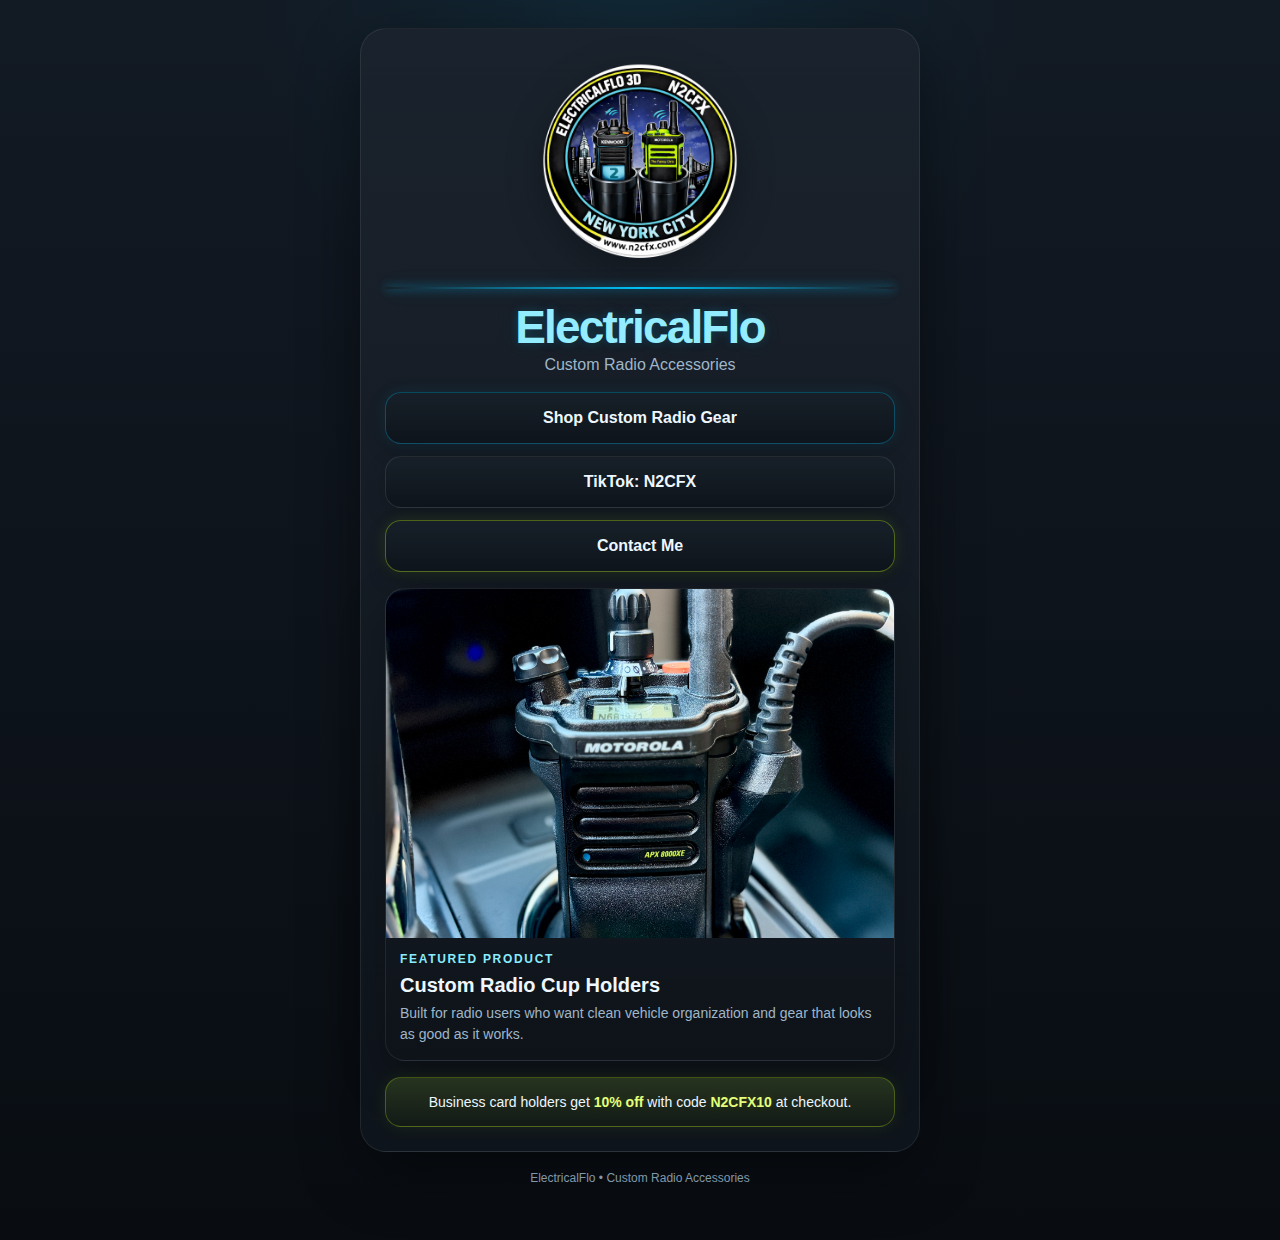
<file: connect/index.html>
<!DOCTYPE html>
<html lang="en">
<head>
  <meta charset="UTF-8" />
  <meta name="viewport" content="width=device-width, initial-scale=1.0" />
  <title>ElectricalFlo | N2CFX</title>
  <meta name="description" content="ElectricalFlo custom radio accessories." />

  <style>
    :root{
      --bg:#0b1118;
      --bg2:#0f1722;
      --panel:#111a24;
      --panel2:#0d141c;
      --text:#eef7ff;
      --muted:#9fb6c9;
      --blue:#00c8ff;
      --blue2:#89ecff;
      --green:#c8ff14;
      --green2:#e4ff7c;
    }

    *{box-sizing:border-box}
    html,body{margin:0;padding:0}

    body{
      font-family:Arial, Helvetica, sans-serif;
      background:
        radial-gradient(circle at top center, rgba(0,200,255,.08), transparent 28%),
        linear-gradient(180deg, #121a24 0%, #090d12 100%);
      color:var(--text);
      display:flex;
      justify-content:center;
      padding:28px 14px 40px;
      min-height:100vh;
    }

    .container{
      width:100%;
      max-width:560px;
    }

    .hero{
      background:
        linear-gradient(180deg, rgba(255,255,255,.03), rgba(255,255,255,.01)),
        linear-gradient(180deg, #131c26 0%, #0b1118 100%);
      border:1px solid rgba(255,255,255,.08);
      border-radius:26px;
      padding:22px 18px 20px;
      text-align:center;
      box-shadow:0 22px 60px rgba(0,0,0,.45);
    }

    .logo{
      width:220px;
      margin:0 auto 12px;
    }

    .logo img{
      width:100%;
      display:block;
      filter:drop-shadow(0 10px 18px rgba(0,0,0,.28));
    }

    .divider{
      width:100%;
      height:2px;
      margin:8px 0 16px;
      background:linear-gradient(90deg, transparent, var(--blue), transparent);
      box-shadow:
        0 0 10px rgba(0,200,255,.75),
        0 0 22px rgba(0,200,255,.18);
      border-radius:999px;
    }

    .brand{
      font-size:46px;
      line-height:.98;
      font-weight:800;
      color:#93ecff;
      margin:0 0 6px;
      letter-spacing:-.04em;
      text-shadow:
        0 0 10px rgba(0,200,255,.18),
        0 0 22px rgba(0,200,255,.08);
    }

    .tagline{
      font-size:16px;
      color:var(--muted);
      margin:0 0 18px;
    }

    .buttons{
      display:grid;
      gap:12px;
      margin-top:4px;
    }

    .button{
      text-decoration:none;
      color:var(--text);
      padding:16px 16px;
      border-radius:16px;
      border:1px solid rgba(255,255,255,.08);
      background:
        linear-gradient(180deg, rgba(255,255,255,.02), rgba(255,255,255,.01)),
        linear-gradient(180deg, #121b25 0%, #0b1118 100%);
      font-size:16px;
      font-weight:700;
      transition:transform .18s ease, border-color .18s ease, box-shadow .18s ease;
      box-shadow:0 8px 22px rgba(0,0,0,.16);
    }

    .button:hover,
    .button:active{
      transform:translateY(-1px);
    }

    .button.shop{
      border-color:rgba(0,200,255,.30);
      box-shadow:
        0 0 16px rgba(0,200,255,.10),
        0 8px 22px rgba(0,0,0,.16);
    }

    .button.shop:hover,
    .button.shop:active{
      border-color:rgba(0,200,255,.52);
      box-shadow:
        0 0 22px rgba(0,200,255,.16),
        0 8px 22px rgba(0,0,0,.16);
    }

    .button.tiktok{
      border-color:rgba(255,255,255,.10);
    }

    .button.tiktok:hover,
    .button.tiktok:active{
      border-color:rgba(0,200,255,.34);
      box-shadow:0 0 18px rgba(0,200,255,.10);
    }

    .button.contact{
      border-color:rgba(200,255,20,.34);
      box-shadow:
        0 0 16px rgba(200,255,20,.10),
        0 8px 22px rgba(0,0,0,.16);
    }

    .button.contact:hover,
    .button.contact:active{
      border-color:rgba(200,255,20,.56);
      box-shadow:
        0 0 22px rgba(200,255,20,.16),
        0 8px 22px rgba(0,0,0,.16);
    }

    .product-card{
      margin-top:16px;
      background:
        linear-gradient(180deg, rgba(255,255,255,.03), rgba(255,255,255,.01)),
        linear-gradient(180deg, #111924 0%, #0b1016 100%);
      border:1px solid rgba(255,255,255,.08);
      border-radius:20px;
      overflow:hidden;
      box-shadow:0 18px 45px rgba(0,0,0,.28);
      text-align:left;
    }

    .product-card img{
      width:100%;
      display:block;
      aspect-ratio: 16 / 11;
      object-fit:cover;
      background:#0d1218;
    }

    .product-copy{
      padding:14px 14px 16px;
    }

    .product-label{
      font-size:12px;
      text-transform:uppercase;
      letter-spacing:.14em;
      color:var(--blue2);
      font-weight:800;
      margin:0 0 8px;
    }

    .product-title{
      font-size:20px;
      font-weight:800;
      margin:0 0 6px;
      color:var(--text);
    }

    .product-desc{
      margin:0;
      color:var(--muted);
      font-size:14px;
      line-height:1.45;
    }

    .perk{
      margin-top:16px;
      padding:14px 16px;
      border-radius:16px;
      background:
        linear-gradient(180deg, rgba(200,255,20,.12), rgba(200,255,20,.04)),
        linear-gradient(180deg, #101821 0%, #0b1016 100%);
      border:1px solid rgba(200,255,20,.26);
      color:var(--text);
      font-size:14px;
      line-height:1.45;
      box-shadow:0 0 18px rgba(200,255,20,.08);
    }

    .perk strong{
      color:var(--green2);
      text-shadow:0 0 10px rgba(200,255,20,.14);
    }

    .footer{
      margin-top:18px;
      text-align:center;
      color:#8198ab;
      font-size:12px;
      line-height:1.45;
    }

    @media (min-width: 640px){
      .hero{
        padding:26px 24px 24px;
      }

      .buttons{
        grid-template-columns:1fr;
      }
    }
  </style>
</head>
<body>
  <main class="container">
    <section class="hero">
      <div class="logo">
        <img src="/images/Kenwood&APX_CupholderLOGO.png" alt="ElectricalFlo logo">
      </div>

      <div class="divider"></div>

      <h1 class="brand">ElectricalFlo</h1>
      <p class="tagline">Custom Radio Accessories</p>

      <div class="buttons">
        <a class="button shop" href="https://electricalflo.com" target="_blank" rel="noopener noreferrer">
          Shop Custom Radio Gear
        </a>

        <a class="button tiktok" href="https://www.tiktok.com/@n2cfx" target="_blank" rel="noopener noreferrer">
          TikTok: N2CFX
        </a>

        <a class="button contact" href="mailto:orders@electricalflo.com">
          Contact Me
        </a>
      </div>

      <div class="product-card">
        <img src="/images/IMG_1086.jpeg" alt="Featured ElectricalFlo product">

        <div class="product-copy">
          <p class="product-label">Featured Product</p>
          <h2 class="product-title">Custom Radio Cup Holders</h2>
          <p class="product-desc">
            Built for radio users who want clean vehicle organization and gear that looks as good as it works.
          </p>
        </div>
      </div>

      <div class="perk">
        Business card holders get <strong>10% off</strong> with code <strong>N2CFX10</strong> at checkout.
      </div>
    </section>

    <p class="footer">
      ElectricalFlo • Custom Radio Accessories
    </p>
  </main>
</body>
</html>
</file>
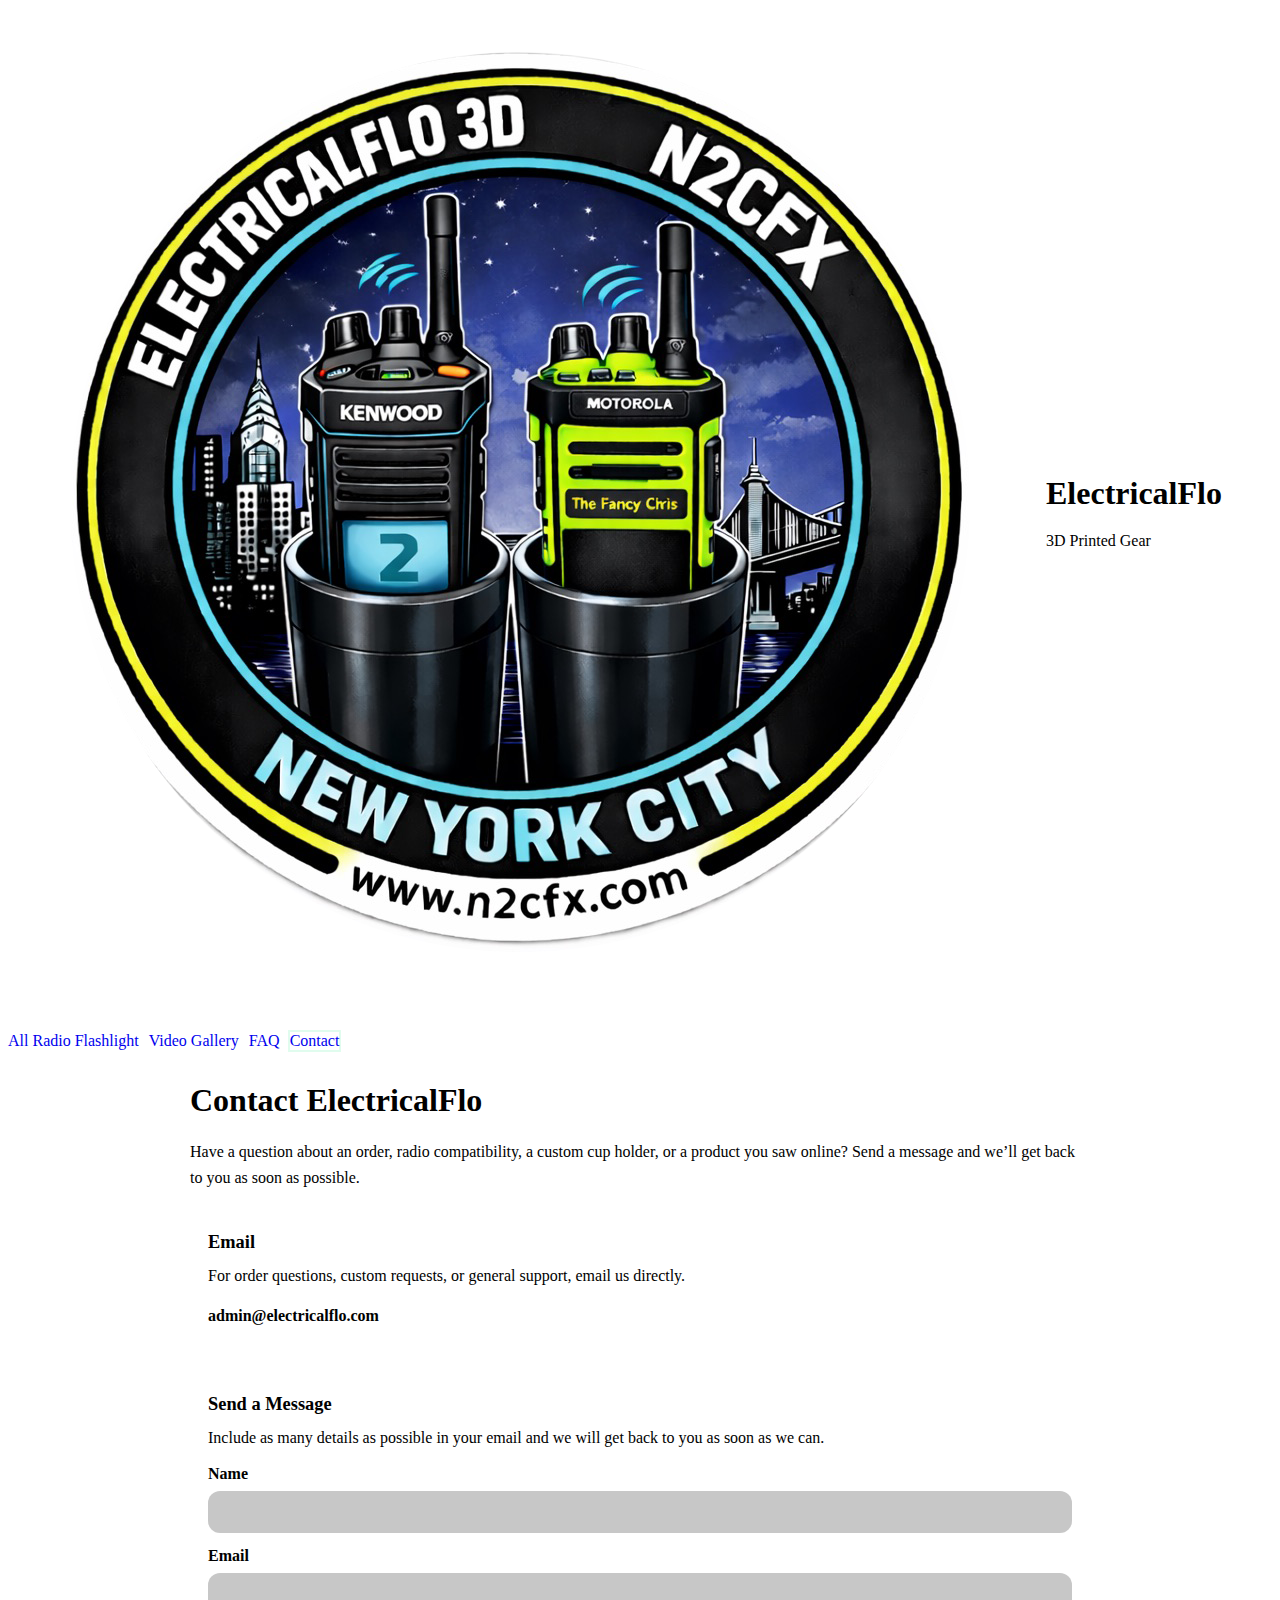
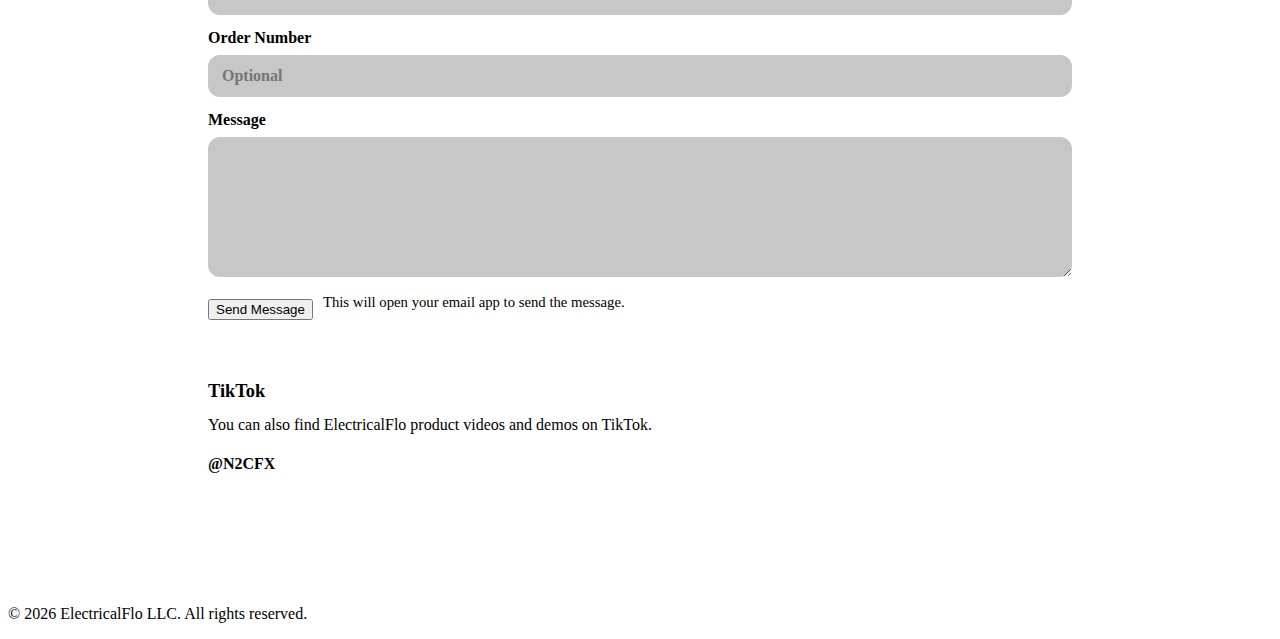
<file: Contact/index.html>
<!doctype html>
<html lang="en">
<head>
  <meta charset="utf-8" />
  <meta name="viewport" content="width=device-width, initial-scale=1" />

  <title>Contact — ElectricalFlo</title>
  <meta name="description" content="Contact ElectricalFlo for order questions, custom radio cup holders, and product support." />

  <link rel="stylesheet" href="/style.css" />

  <style>
    .headerLinks{
      display:flex;
      align-items:center;
      gap:10px;
      flex-wrap:wrap;
    }

    .brandHome{
      display:flex;
      align-items:center;
      gap:14px;
      color:inherit;
      text-decoration:none;
    }

    .headerLinks .tabBtn,
    .headerLinks .miniNavLink{
      text-decoration:none;
    }

    .miniNavLink.active{
      border-color: var(--accent);
      box-shadow: 0 0 0 2px rgba(0,230,118,.12);
    }

    .wrap{
      max-width:900px;
      margin:0 auto;
      padding:32px 16px 64px;
    }

    h1{
      margin:0 0 20px;
    }

    .contactIntro{
      color:var(--muted);
      line-height:1.6;
      margin:12px 0 24px;
    }

    .contactBox{
      border:1px solid var(--border);
      border-radius:16px;
      background:rgba(255,255,255,0.03);
      padding:18px;
      margin-bottom:16px;
    }

    .contactBox h2{
      margin:0 0 10px;
      font-size:1.15rem;
    }

    .contactBox p{
      color:var(--muted);
      line-height:1.6;
      margin:0 0 14px;
    }

    .contactBox a{
      color:var(--accent);
      text-decoration:none;
      font-weight:600;
    }

    .contactBox a:hover{
      text-decoration:underline;
    }

    .contactForm{
      display:grid;
      gap:14px;
      margin-top:14px;
    }

    .contactForm label{
      display:grid;
      gap:8px;
      font-weight:600;
    }

    .contactForm input,
    .contactForm textarea{
      width:100%;
      box-sizing:border-box;
      border:1px solid var(--border);
      border-radius:12px;
      background:rgba(0,0,0,.22);
      color:inherit;
      padding:12px 14px;
      font:inherit;
      outline:none;
    }

    .contactForm input:focus,
    .contactForm textarea:focus{
      border-color:var(--accent);
      box-shadow:0 0 0 2px rgba(0,230,118,.12);
    }

    .contactForm textarea{
      resize:vertical;
      min-height:140px;
    }

    .contactActions{
      display:flex;
      gap:10px;
      flex-wrap:wrap;
      align-items:center;
    }

    .contactNote{
      font-size:.92rem;
      color:var(--muted);
      margin:0;
    }

    @media (max-width:700px){
      .wrap{
        padding-top:24px;
      }

      .contactActions .tabBtn{
        width:100%;
        text-align:center;
      }
    }
  </style>
</head>
<body>

<header class="header">
  <div class="brandWrap">
    <a class="brandHome" href="/">
      <img src="/images/Logo.png" alt="ElectricalFlo Logo" class="logo" />
      <div class="brand">
        <h1>ElectricalFlo</h1>
        <p>3D Printed Gear</p>
      </div>
    </a>
  </div>

  <div class="headerRight">
    <div class="headerLinks">
      <nav class="catTabs" aria-label="Categories">
        <a class="tabBtn" href="/?cat=all">All</a>
        <a class="tabBtn" href="/?cat=radio">Radio</a>
        <a class="tabBtn" href="/?cat=flashlight">Flashlight</a>
      </nav>

      <a class="miniNavLink" href="/videos/">Video Gallery</a>
      <a class="miniNavLink" href="/faq/">FAQ</a>
      <a class="miniNavLink active" href="/Contact/">Contact</a>
    </div>
  </div>
</header>

<main class="wrap">
  <h1>Contact ElectricalFlo</h1>

  <p class="contactIntro">
    Have a question about an order, radio compatibility, a custom cup holder, or a product you saw online?
    Send a message and we’ll get back to you as soon as possible.
  </p>

  <section class="contactBox">
    <h2>Email</h2>
    <p>
      For order questions, custom requests, or general support, email us directly.
    </p>
    <p>
      <a href="mailto:admin@electricalflo.com">admin@electricalflo.com</a>
    </p>
  </section>

  <section class="contactBox">
    <h2>Send a Message</h2>
    <p>
      Include as many details as possible in your email and we will get back to you as soon as we can.
    </p>

    <form class="contactForm" action="mailto:admin@electricalflo.com" method="post" enctype="text/plain">
      <label>
        Name
        <input type="text" name="Name" required>
      </label>

      <label>
        Email
        <input type="email" name="Email" required>
      </label>

      <label>
        Order Number
        <input type="text" name="Order Number" placeholder="Optional">
      </label>

      <label>
        Message
        <textarea name="Message" required></textarea>
      </label>

      <div class="contactActions">
        <button class="tabBtn" type="submit">Send Message</button>
        <p class="contactNote">This will open your email app to send the message.</p>
      </div>
    </form>
  </section>

  <section class="contactBox">
    <h2>TikTok</h2>
    <p>
      You can also find ElectricalFlo product videos and demos on TikTok.
    </p>
    <p>
      <a href="https://www.tiktok.com/@N2CFX" target="_blank" rel="noopener">@N2CFX</a>
    </p>
  </section>
</main>

<footer class="siteFooter">
  <div class="siteFooterInner">
    <p>© 2026 ElectricalFlo LLC. All rights reserved.</p>
  </div>
</footer>

</body>
</html>
</file>
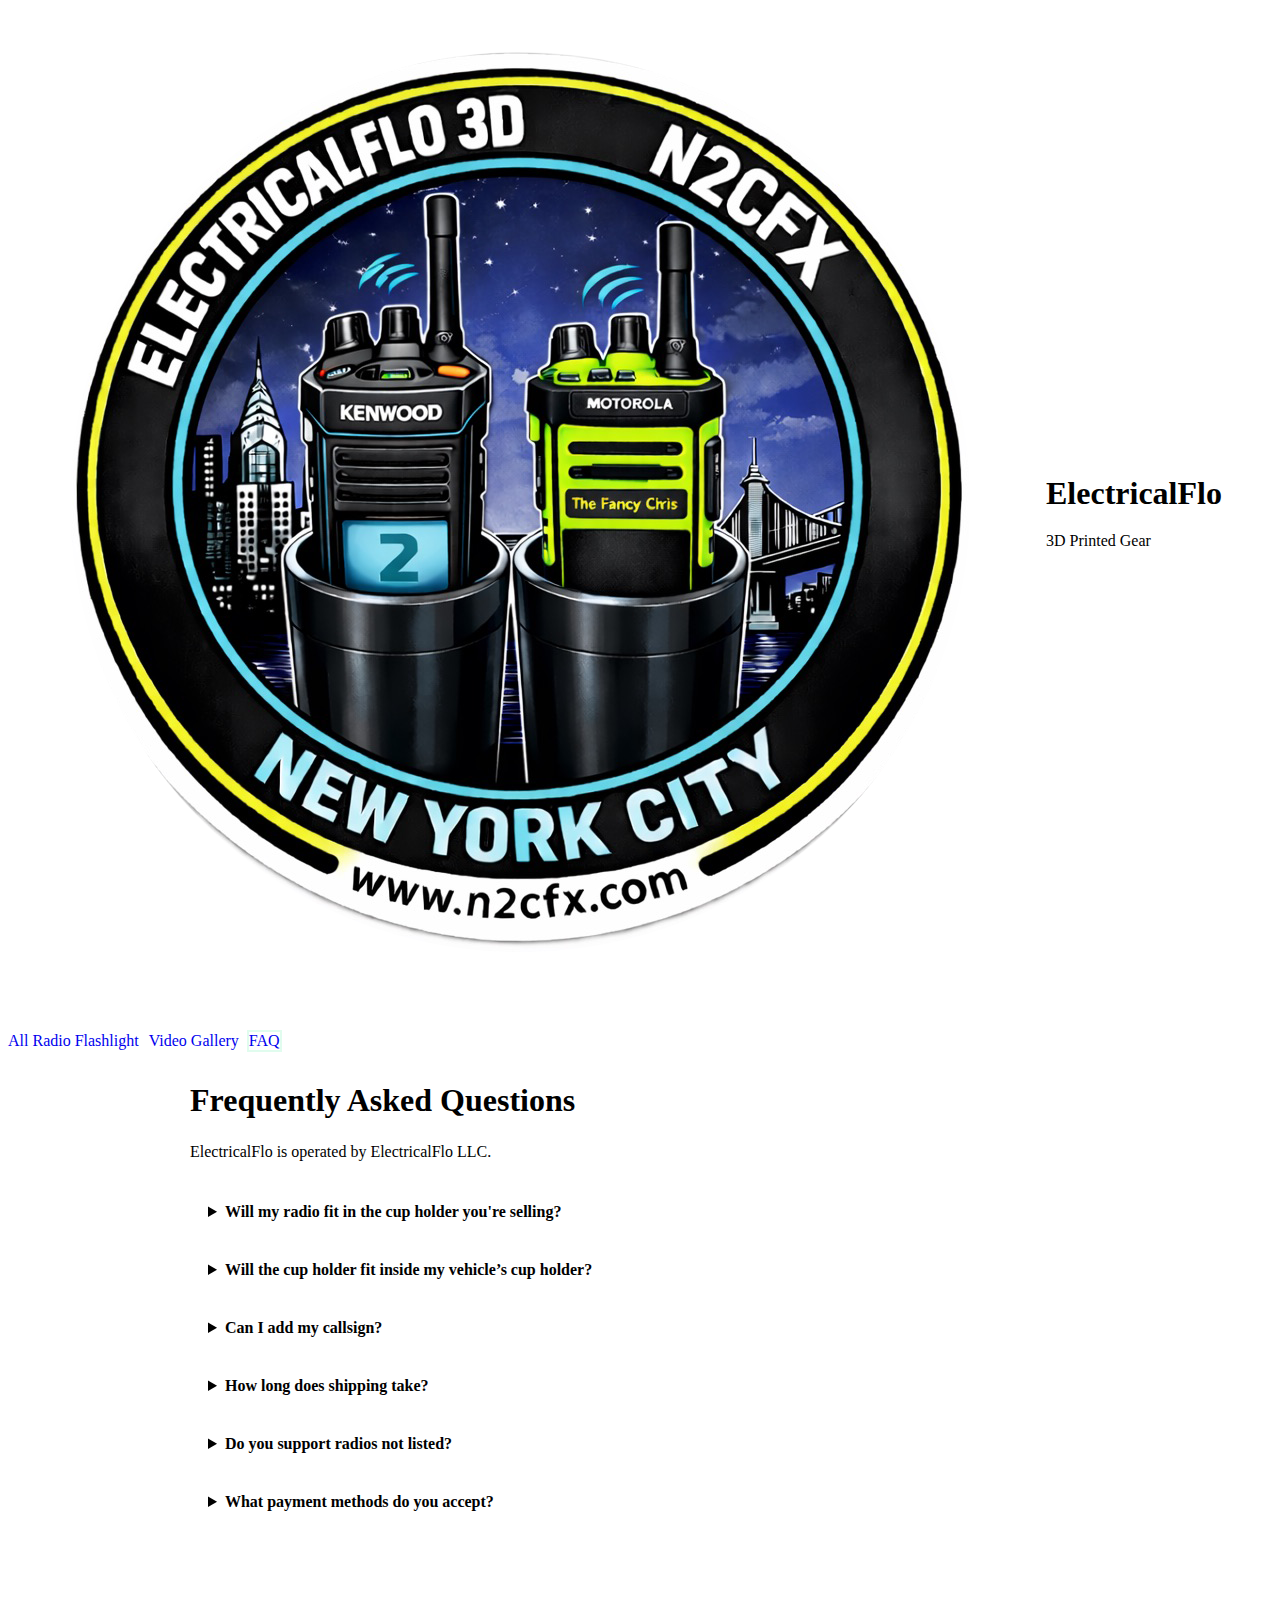
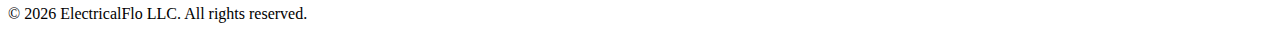
<file: faq/index.html>
<!doctype html>
<html lang="en">
<head>
  <meta charset="utf-8" />
  <meta name="viewport" content="width=device-width, initial-scale=1" />

  <title>FAQ — ElectricalFlo</title>
  <meta name="description" content="ElectricalFlo FAQ" />

  <link rel="stylesheet" href="/style.css" />

  <style>
    .headerLinks{
      display:flex;
      align-items:center;
      gap:10px;
      flex-wrap:wrap;
    }

    .brandHome{
      display:flex;
      align-items:center;
      gap:14px;
      color:inherit;
      text-decoration:none;
    }

    .headerLinks .tabBtn,
    .headerLinks .miniNavLink{
      text-decoration:none;
    }

    .miniNavLink.active{
      border-color: var(--accent);
      box-shadow: 0 0 0 2px rgba(0,230,118,.12);
    }

    .wrap{
      max-width:900px;
      margin:0 auto;
      padding:32px 16px 64px;
    }

    h1{
      margin:0 0 20px;
    }

    .faq{
      display:grid;
      gap:12px;
    }

    .faq details{
      border:1px solid var(--border);
      border-radius:16px;
      background:rgba(255,255,255,0.03);
      padding:14px 18px;
    }

    .faq summary{
      cursor:pointer;
      font-weight:600;
    }

    .faq p{
      margin-top:10px;
      color:var(--muted);
      line-height:1.6;
    }
  </style>
</head>
<body>

<header class="header">
  <div class="brandWrap">
    <a class="brandHome" href="/">
      <img src="/images/Logo.png" alt="ElectricalFlo Logo" class="logo" />
      <div class="brand">
        <h1>ElectricalFlo</h1>
        <p>3D Printed Gear</p>
      </div>
    </a>
  </div>

  <div class="headerRight">
    <div class="headerLinks">
      <nav class="catTabs" aria-label="Categories">
        <a class="tabBtn" href="/?cat=all">All</a>
        <a class="tabBtn" href="/?cat=radio">Radio</a>
        <a class="tabBtn" href="/?cat=flashlight">Flashlight</a>
      </nav>

      <a class="miniNavLink" href="/videos/">Video Gallery</a>
      <a class="miniNavLink active" href="/faq/">FAQ</a>
    </div>
  </div>
</header>

<main class="wrap">
  <h1>Frequently Asked Questions</h1>
  <p style="color:var(--muted); line-height:1.6; margin:12px 0 24px;">
  ElectricalFlo is operated by ElectricalFlo LLC.
</p>

  <div class="faq">
    <details>
      <summary>Will my radio fit in the cup holder you're selling?</summary>
      <p>Yes, however- We try to include the compatible batteries that will work with the cup holders, but if your battery is not listed, we can customize the cup holder to your exact needs.</p>
    </details>

    <details>
      <summary>Will the cup holder fit inside my vehicle’s cup holder?</summary>
      <p>Our cup holders are made for standard-sized cup holders. They are typically made between 78–81mm in diameter. We can also customize the cup holder to fit your exact needs.</p>
    </details>

    <details>
      <summary>Can I add my callsign?</summary>
      <p>Yes. All of our cup holders support custom callsigns, including glow-in-the-dark options in green, blue, and red/orange. Include your color of choice in the notes section at checkout.</p>
    </details>

    <details>
      <summary>How long does shipping take?</summary>
      <p>Processing time varies depending on order volume, but I aim to ship as quickly as possible. Typical lead times are 24–48 hours after the order is received. Custom orders can take up to 7 days depending on complexity.</p>
    </details>

    <details>
      <summary>Do you support radios not listed?</summary>
      <p>Definitely. There is an item available named “Custom Radio Cup Holder (Made to Order).” Place an order for that item and include all of your details in the notes section at checkout: radio model, battery model, desired callsign, and the year and model of the vehicle the cup holder will be going in. I will follow up via email to get your cup holder dialed in to your exact needs.</p>
    </details>

    <details>
      <summary>What payment methods do you accept?</summary>
      <p>We use Stripe as our payment processor, which accepts credit cards and digital wallets such as Apple Pay and Google Pay. PayPal and Venmo are also supported.</p>
    </details>
  </div>
</main>
  <footer class="siteFooter">
  <div class="siteFooterInner">
    <p>© 2026 ElectricalFlo LLC. All rights reserved.</p>
  </div>
</footer>

</body>
</html>
</file>
<file: style.css>

</file>
